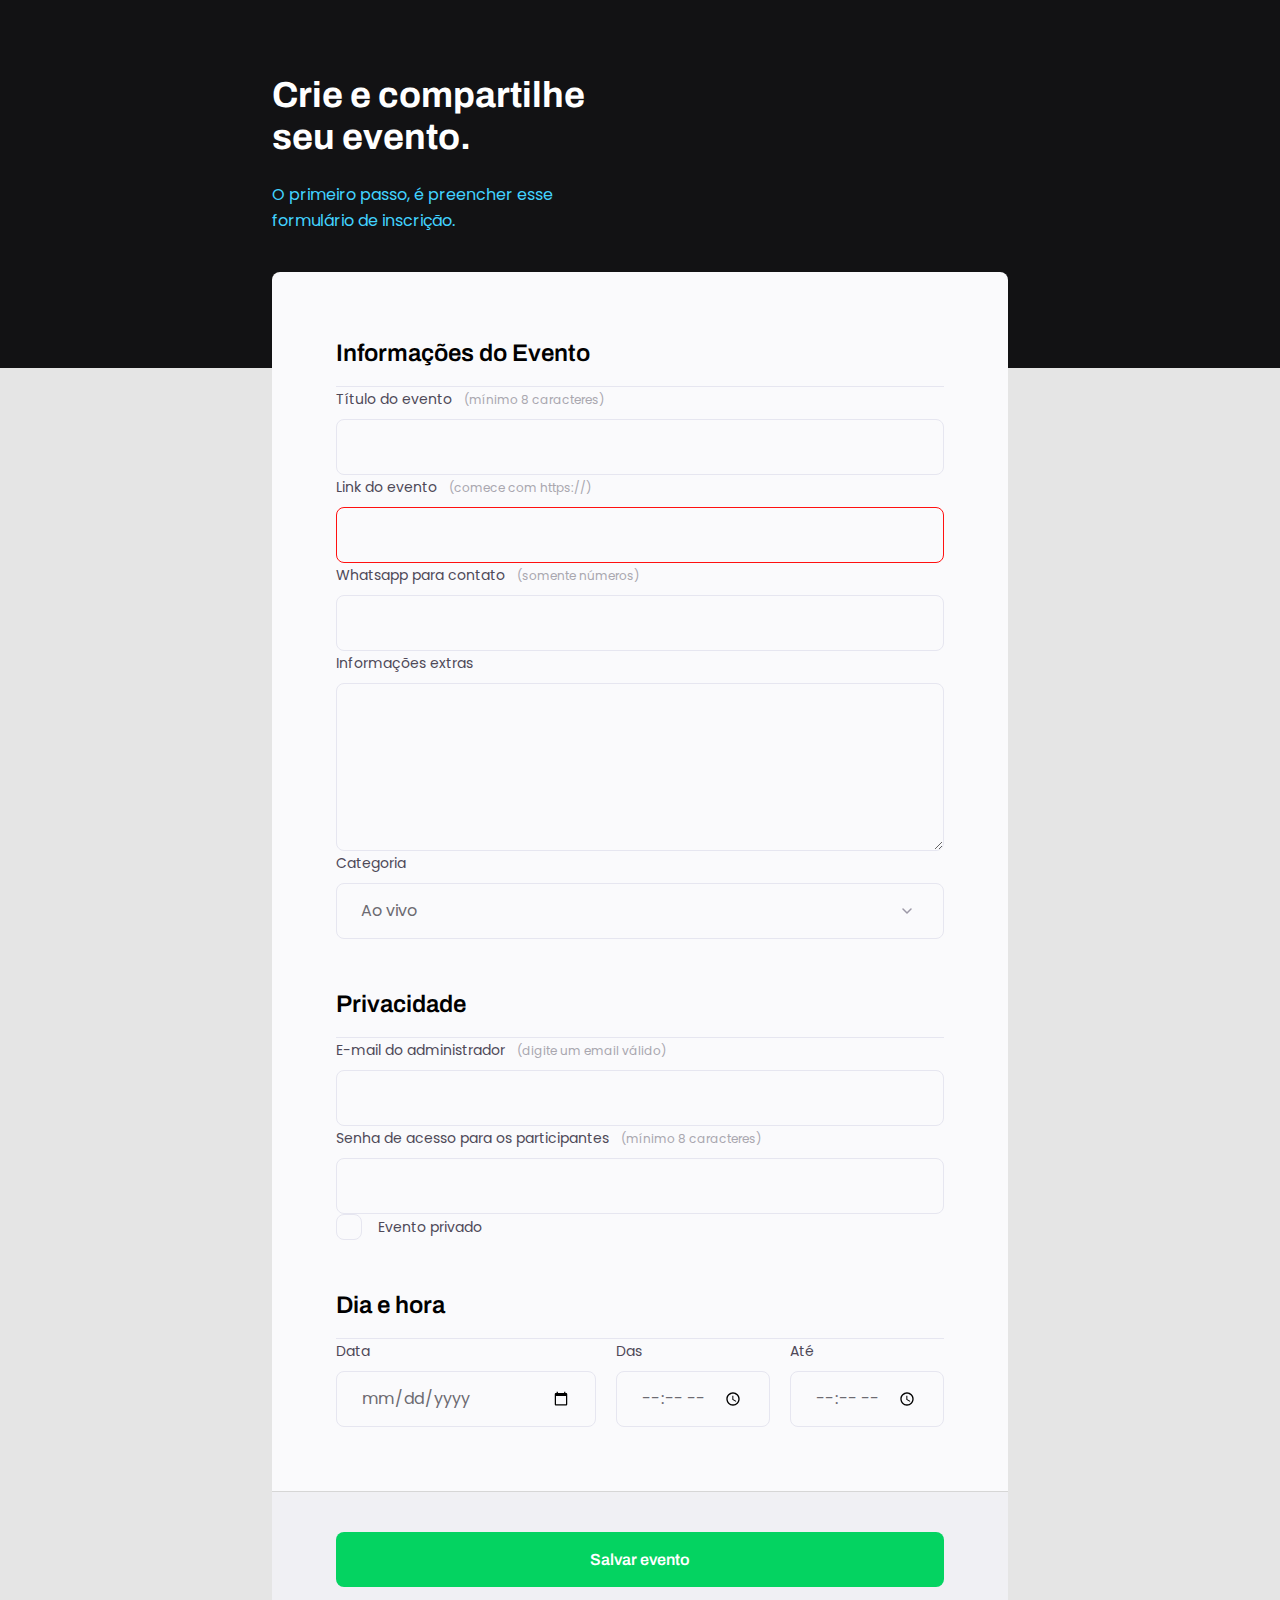
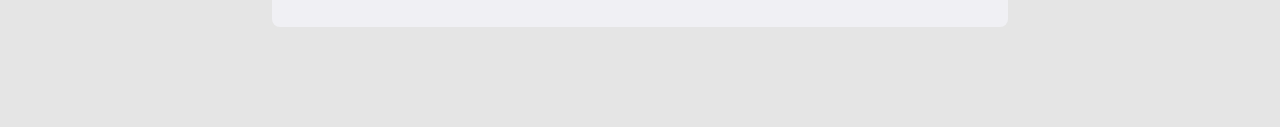
<file: index.html>
<!DOCTYPE html>
<html lang="pt-br">
<head>
  <link href="https://fonts.googleapis.com/css2?family=Archivo:ital,wdth,wght@0,62..125,600;1,62..125,600&family=Poppins&display=swap" rel="stylesheet">
  <link rel="preconnect" href="https://fonts.googleapis.com">

  <meta charset="UTF-8">
  <meta name="viewport" content="width=device-width, initial-scale=1.0">
  <title>Crie seu evento</title>

  <link rel="stylesheet" href="style.css">

  <link rel="preconnect" href="https://fonts.gstatic.com" crossorigin>
</head>
<body>
  <div class="page">
    <header>
      <h1>Crie e compartilhe seu evento.</h1>
      <p>O primeiro passo, é preencher esse
         formulário de inscrição.</p>
    </header>
    <form id="my-form">

      <fieldset>
        <div class="fiedlset-wrapper">
          <legend>Informações do Evento</legend>

          <div class="input-wrapper">
            <label for="event-tittle">Título do evento<span>(mínimo 8 caracteres)</span></label>
            <input type="text" id="event-tittle"/>
          </div>
  
          <div class="input-wrapper">
            <label for="event-link">Link do evento<span>(comece com https://)</span></label>
            <input 
              type="url" 
              id="event-link"
              required 
              minlength="8" />
          </div>

          <div class="input-wrapper">
            <label for="event-whatsapp">Whatsapp para contato<span>(somente números)</span></label>
            <input type="number" id="event-whatsapp"/>
          </div>

          <div class="input-wrapper">
            <label for="event-info">Informações  extras</label>
            <textarea id="event-info"></textarea>
          </div>

          <div class="input-wrapper">
            <label for="event-category">Categoria</label>
            <select id="event-category">
              <option value="live">Ao vivo</option>
              <option value="podcast">Podcast</option>
              <option value="mentorship">Mentoria</option>
            </select>
          </div>
        </div>
      </fieldset>


      <fieldset>
        <div class="fiedlset-wrapper">
          <legend>Privacidade</legend>

          <div class="input-wrapper">
            <label for="event-email">E-mail do administrador<span>(digite um email válido)</span></label>
            <input type="email" id="event-email"/>
          </div>

          <div class="input-wrapper">
            <label for="event-password">Senha de acesso para os participantes<span>(mínimo 8 caracteres)</span></label>
            <input 
              type="password" 
              id="event-password"
              minlength="8"  />
          </div>

          <div class="checkbox-wrapper">
            <input type="checkbox" id="event-private"/>
            <label for="event-private">Evento privado</label>
          </div>

        </div>
      </fieldset>


      <fieldset>
        <div class="fiedlset-wrapper">
          <legend>Dia e hora</legend>

          <div class="col-3">
            <div class="input-wrapper">
              <label for="event-date">Data</label>
              <input type="date" id="event-date"/>
            </div>
  
            <div class="input-wrapper">
              <label for="event-begin">Das</label>
              <input type="time" id="event-begin"/>
            </div>

            <div class="input-wrapper">
              <label for="event-end">Até</label>
              <input type="time" id="event-email"/>
            </div>

        </div>
      </fieldset>


    </form>
    <footer>
      <input 
        class="button" 
        type="submit"
        form="my-form" 
        value="Salvar evento">
    </footer>
  </div>
</body>
</html>
</file>
<file: style.css>
* {
  margin: 0;
  padding: 0;
  box-sizing: border-box;
}

body, input, select, textarea {
  font-family: 'Poppins', sans-serif;
}

body {
  background: #E5E5E5;
}

body::before {
  content: '';
  width: 100%;
  height: 368px;

  position: absolute;
  top: 0;
  left: 0;
  z-index: -1;
  background: #121214;
}

.page {
  width: 736px;
  margin: auto;
}

header {
width: 319px;

margin-top: 74px;
}

header h1 {
  font-family: 'Archivo', sans-serif;
  font-weight: bold;
  font-size: 36px;
  line-height: 42px;
  color: white;

  margin-bottom: 24px;
}
  
header p{
    font-size: 16px;
    line-height: 26px;
  
    color: #42D3FF
}

form {
  margin-top: 38px;
  background: #FAFAFC;
  border-radius: 8px 8px 0 0;
  min-height: 300px;

    padding: 64px;

    display: flex;
    flex-direction: column;
    gap: 48px;
  }

fieldset {
  border: none;
}

.fieldset-wrapper {
  display: flex;
  flex-direction: column;
  gap: 24px;
}

fieldset legend {
  font-family: Archivo;
  font-weight: 600;
  font-size: 24px;
  line-height: 34px;

  width: 100%;

  border-bottom: 1px solid #E6E6F0;
  padding-bottom: 16px;
}

.input-wrapper {
  display: flex;
  flex-direction: column;
}

.input-wrapper label,
.checkbox-wrapper label {
  font-size: 14px;
  line-height: 24px;

  color: #4E4958;

  margin-bottom: 8px;
}

.input-wrapper label span {
  margin-left: 12px;

  font-size: 12px;
  line-height: 20px;

  color: #a9a7af;
}

.input-wrapper label span:hover {
  color: #6c6a71;
}

.input-wrapper input, 
.input-wrapper textarea,
.input-wrapper select  {
  background: #FAFAFC;

  border: 1px solid #E6E6F0;
  border-radius: 8px;

  height: 56px;

  padding: 0 24px;

  font-size: 16px;
  line-height: 26px;

  color: #6c6a71;
}

.input-wrapper textarea {
  padding: 0;
  height: 168px;
}

.input-wrapper select {
  appearance: none;
  -webkit-appearance: none;

  background-image: url("data:image/svg+xml,%3Csvg width='24' height='24' viewBox='0 0 24 24' fill='none' xmlns='http://www.w3.org/2000/svg'%3E%3Cg clip-path='url(%23clip0_1_54)'%3E%3Cpath d='M8 10L12 14L16 10' stroke='%239C98A6' stroke-width='1.5' stroke-linecap='round' stroke-linejoin='round'/%3E%3C/g%3E%3Cdefs%3E%3CclipPath id='clip0_1_54'%3E%3Crect width='24' height='24' fill='white'/%3E%3C/clipPath%3E%3C/defs%3E%3C/svg%3E%0A");
  background-repeat: no-repeat;
  background-position: right 24px top 50%;
}

.col-3 {
  display: flex;
  gap: 20px;
}

.col-3 > div:nth-child(1) {
  width: 100%;
}

.checkbox-wrapper {
  position: relative;
}


.checkbox-wrapper label {
  display: flex;
  align-items: center;
  gap: 16px;

  margin: 0;
}

.checkbox-wrapper input {
  position: absolute;
  top: 0;
  left: 0;
  width: 24px;
  height: 24px;

  opacity: 0;
}

.checkbox-wrapper label::before {
  content: '';
  width: 24px;
  height: 24px;
  display: block;

  border: 1px solid #E6E6F0;
  border-radius: 8px;
}

.checkbox-wrapper input:checked + label::before {
  background-image: url("data:image/svg+xml,%3Csvg width='18' height='14' viewBox='0 0 18 14' fill='none' xmlns='http://www.w3.org/2000/svg'%3E%3Cpath d='M6 11.17L1.83 7L0.410004 8.41L6 14L18 2L16.59 0.589996L6 11.17Z' fill='%2342D3FF'/%3E%3C/svg%3E%0A");
}

.checkbox-wrapper input:focus + label::before {
  outline: 2px solid black;
}

footer {
  background: #F0F0F4;

  height: 136px;

  display: flex;
  flex-direction: column;

  padding: 40px 64px;
  
  margin-bottom: 100px;

  border-top: 1px solid #D6D6D6;
  border-radius: 0 0 8px 8px;
}

footer .button {
  height: 56px;
  background: #04D361;
  border: 0;
  border-radius: 8px;

  font-family: 'Archivo';

  font-weight: 600;
  font-size: 16px;
  line-height: 26px;


  color: #FFFFFF;
}

footer .button:hover {
  background: #08a04c;
}

input:invalid{
  border: 1px solid #FF1010;
}
</file>
